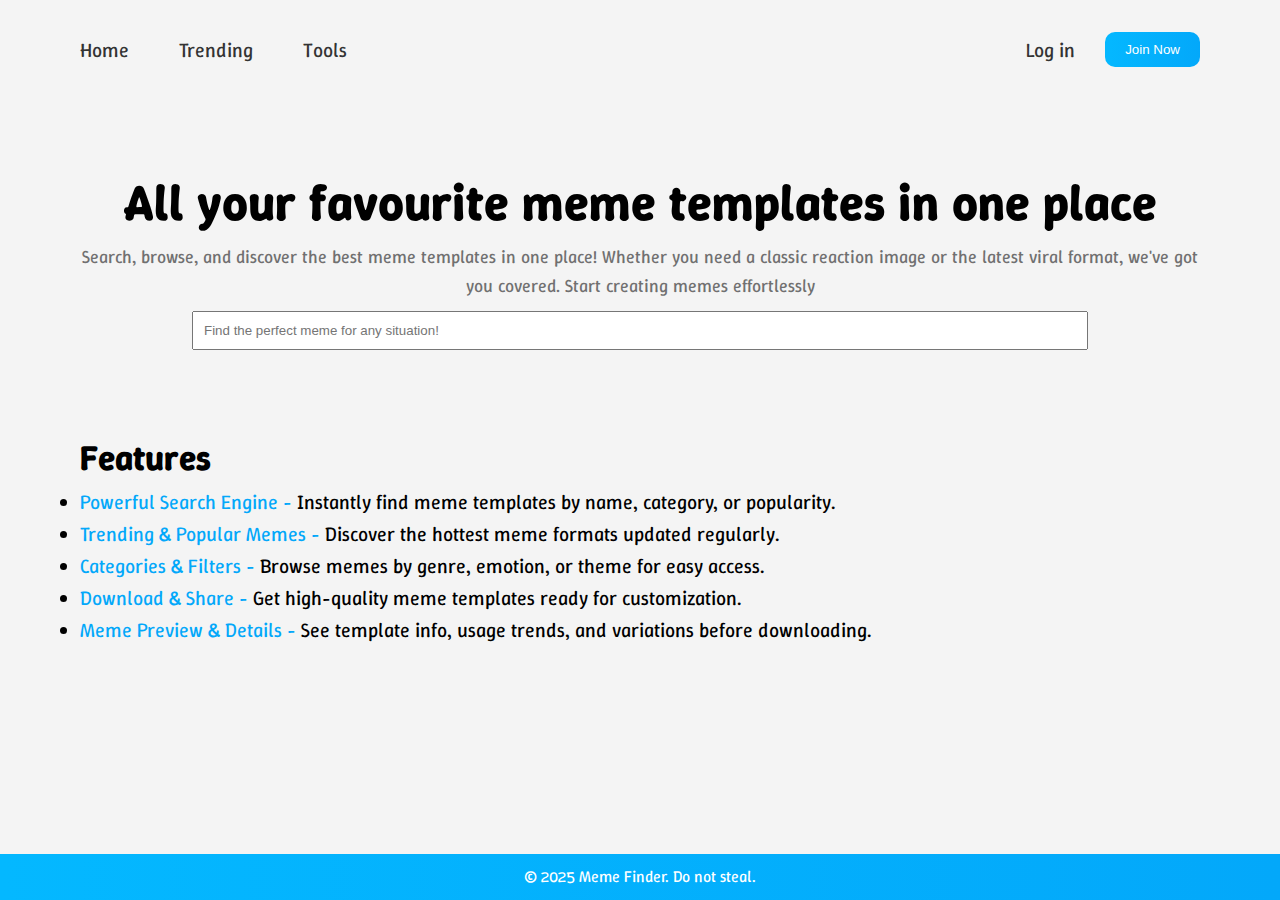
<file: task-1/index.html>
<!DOCTYPE html>
<html lang="en">
<head>
    <meta charset="UTF-8">
    <meta name="viewport" content="width=device-width, initial-scale=1.0">
    <title>Meme Finder Webpage</title>
    <link rel="stylesheet" href="styles.css">
    <link rel="preconnect" href="https://fonts.googleapis.com">
    <link rel="preconnect" href="https://fonts.gstatic.com" crossorigin>
    <link href="https://fonts.googleapis.com/css2?family=Winky+Sans:ital,wght@0,300..900;1,300..900&display=swap" rel="stylesheet">
</head>
<body>
    <header>
        <nav>
            <div class="nav-left">
                <a href="#">Home</a>
                <a href="#">Trending</a>
                <a href="#">Tools</a>
            </div>

            <div class="nav-right">
                <a href="#">Log in</a>
                <button class="primary-btn">Join Now</button>
            </div>
        </nav>
    </header>
    <main class="main-contents">
        <div class="hero-section">
            <h1 class="tagline">All your favourite meme templates in one place</h1>
            <p class="tagline-description">Search, browse, and discover the best meme templates in one place! Whether you need a classic reaction image or the latest viral format, we've got you covered. Start creating memes effortlessly</p>
            <input type="text" placeholder="Find the perfect meme for any situation!" class="search-bar">
        </div>
        <div class="features-section">
            <h2 class="features-heading">Features</h2>
            <ul class="features-list">
                <li><span class="feature-title">Powerful Search Engine -</span> Instantly find meme templates by name, category, or popularity.</li>
                <li><span class="feature-title">Trending & Popular Memes -</span> Discover the hottest meme formats updated regularly.</li>
                <li><span class="feature-title">Categories & Filters -</span> Browse memes by genre, emotion, or theme for easy access.</li>
                <li><span class="feature-title">Download & Share -</span> Get high-quality meme templates ready for customization.</li>
                <li><span class="feature-title">Meme Preview & Details -</span> See template info, usage trends, and variations before downloading.</li>
            </ul>
        </div>
    </main>
    <footer>
        <p>&copy; 2025 Meme Finder. Do not steal.</p>
    </footer>
</body>
</html>
</file>
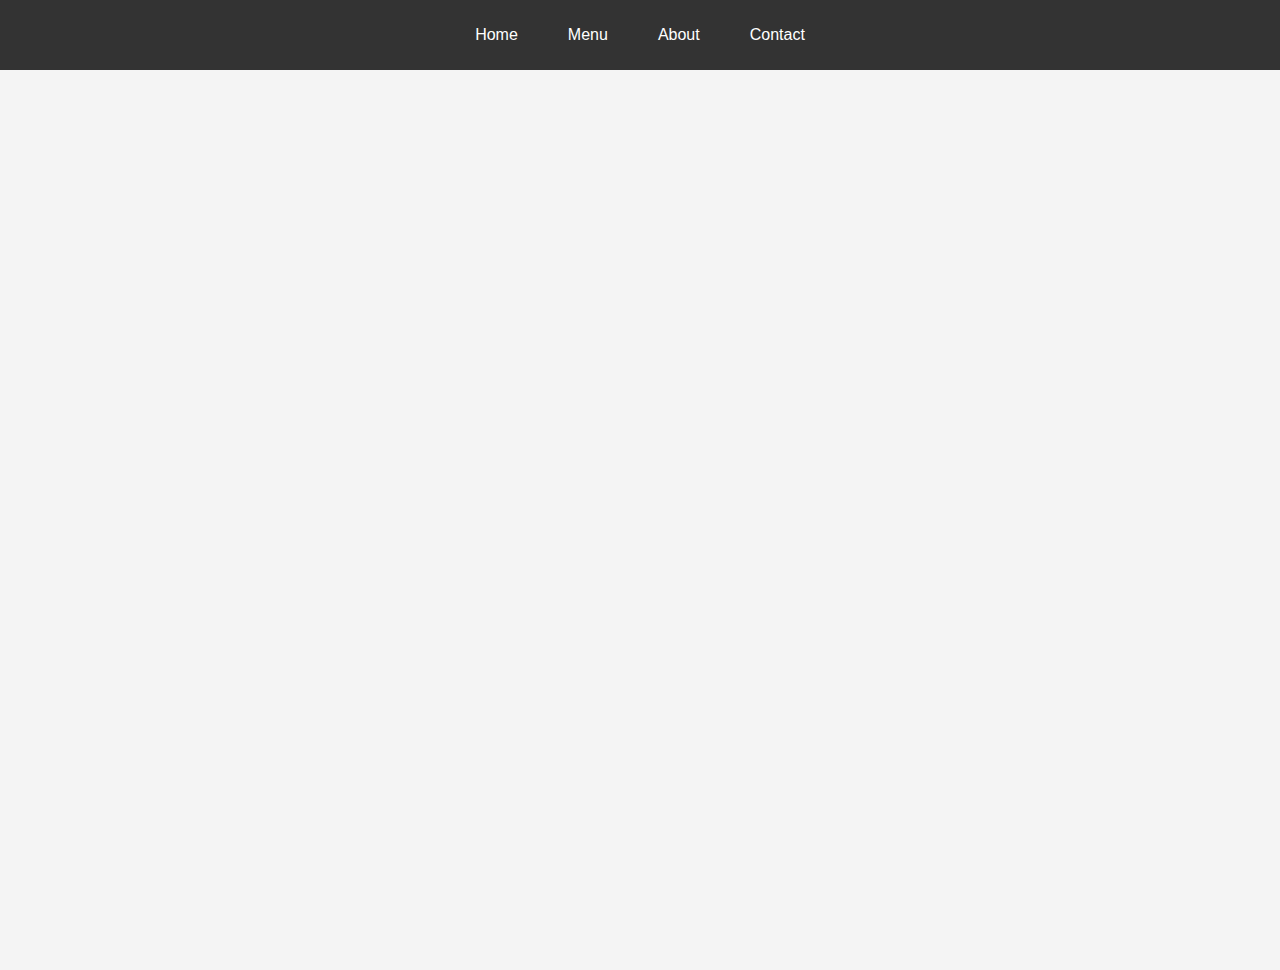
<file: task-10/index.html>
<!DOCTYPE html>
<html lang="en">
<head>
    <meta charset="UTF-8">
    <meta name="viewport" content="width=device-width, initial-scale=1.0">
    <title>Restaurant Website</title>
    <link rel="stylesheet" href="styles.css">
</head>
<body>
    <header>
        <nav>
            <a href="#home-content">Home</a>
            <a href="#menu-content">Menu</a>
            <a href="#about-content">About</a>
            <a href="#contact-content">Contact</a>
        </nav>
    </header>
    
    <main>
        <section class="page" id="home-content">
            <img src="images/restaurant-bg.webp" alt="">
            <div class="text-content">
            <h1>Welcome to Freddy Fazbear's Pizzeria</h1>
            <p>Where Fantasy and Fun Never Rest</p>
            <button class="cta-button">Reserve a Table</button>
            </div>
        </section>
        
        <section class="page" id="menu-content">
            <h1>Our Menu</h1>
            <p>Explore our delicious offerings from appetizers to desserts.</p>
            <div class="menu-grid">
                <div class="menu-item">
                    <img src="images/grilled-chicken.jpg" alt="Grilled Chicken">
                    <div class="menu-overlay">
                        <h3>Grilled Chicken</h3>
                        <p>$15.99</p>
                    </div>
                </div>
                <div class="menu-item">
                    <img src="images/mac-and-cheese.jpg" alt="Mac & Cheese">
                    <div class="menu-overlay">
                        <h3>Mac & Cheese</h3>
                        <p>$12.99</p>
                    </div>
                </div>
                <div class="menu-item">
                    <img src="images/margherita-pizza.jpeg" alt="Margherita Pizza">
                    <div class="menu-overlay">
                        <h3>Margherita Pizza</h3>
                        <p>$10.99</p>
                    </div>
                </div>
                <div class="menu-item">
                    <img src="images/prawn-fried-rice.jpg" alt="Prawn Fried Rice">
                    <div class="menu-overlay">
                        <h3>Prawn Fried Rice</h3>
                        <p>$10.99</p>
                    </div>
                </div>
                <div class="menu-item">
                    <img src="images/chappati.jpg" alt="Chappati">
                    <div class="menu-overlay">
                        <h3>Chappati</h3>
                        <p>$10.99</p>
                    </div>
                </div>
                <div class="menu-item">
                    <img src="images/fish-and-chips.jpg" alt="Fish & Chips">
                    <div class="menu-overlay">
                        <h3>Fish & Chips</h3>
                        <p>$10.99</p>
                    </div>
                </div>
            </div>
        </section>
        
        <section class="page" id="about-content">
            <h1>About Us</h1>
            <img src="images/restaurant-image.jpg" alt="Our Restaurant" class="about-image">
            <p>For decades, Freddy Fazbear's Pizzeria has been a place of joy, laughter, and unforgettable memories. Originally founded as Fredbear's Family Diner, our establishment has grown into a beloved entertainment franchise, bringing families together with delicious pizza, thrilling arcade games, and, of course, our iconic animatronic performers.
            </p>
            <p>
            At Freddy Fazbear's, we take pride in our long-standing tradition of cutting-edge robotics and immersive entertainment. Our state-of-the-art animatronics are designed to interact with guests in ways never before seen—offering hugs, high-fives, and even recognizing returning visitors. Every detail is crafted with care to ensure an experience that feels real.
            </p>
            <p>
            We understand that rumors and stories sometimes circulate about our history—old locations, forgotten characters, and events that have long since been resolved. Rest assured, Freddy Fazbear's Entertainment is fully committed to guest safety, with round-the-clock security measures, routine maintenance checks, and strict after-hours protocols to keep everything running smoothly.
            </p>
            <p>
            So, come in, grab a slice of our world-famous pizza, and enjoy the show! Because here at Freddy Fazbear's Pizzeria…
            </p>
            <p>
            The fun never stops.
            </p>
            <p>
            (Freddy Fazbear's Entertainment is not responsible for missing persons, equipment malfunctions, or lingering shadows.)
            </p>
        </section>
        
        <section class="page" id="contact-content">
            <h1>Contact Us</h1>
            <p><strong>Address:</strong> 14 Purple Street, Hurricane, Utah</p>
            <p><strong>Phone:</strong> +1 (555) 123-4567</p>
            <p><strong>Email:</strong> support@fazbearentertainment.com</p>
        </section>
    </main>
</body>
</html>
</file>
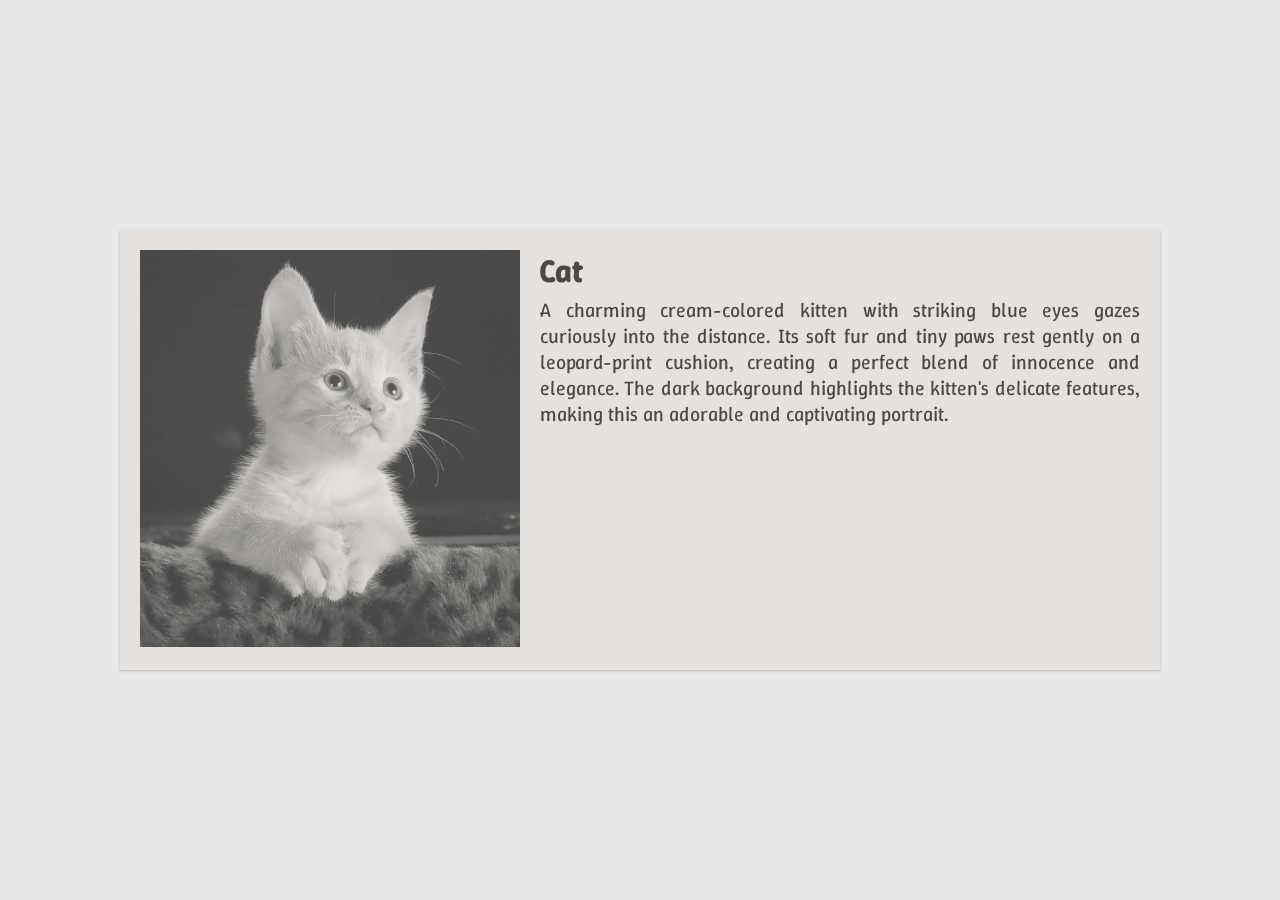
<file: task-2/index.html>
<!DOCTYPE html>
<html lang="en">
<head>
    <meta charset="UTF-8">
    <meta name="viewport" content="width=device-width, initial-scale=1.0">
    <link rel="stylesheet" href="styles.css">
    <link href="https://fonts.googleapis.com/css2?family=Winky+Sans:ital,wght@0,300..900;1,300..900&display=swap" rel="stylesheet">
    <title>Cat Card</title>
</head>
<body>
    <div class="card">
        <div class="card-left">
            <img src="cat.jpeg" class="card-image"/>
        </div>
        <div class="card-right">
            <h1 class="card-title">Cat</h1>
            <p class="card-description">A charming cream-colored kitten with striking blue eyes gazes curiously into the distance. Its soft fur and tiny paws rest gently on a leopard-print cushion, creating a perfect blend of innocence and elegance. The dark background highlights the kitten's delicate features, making this an adorable and captivating portrait.</p>
        </div>
    </div>
</body>
</html>
</file>
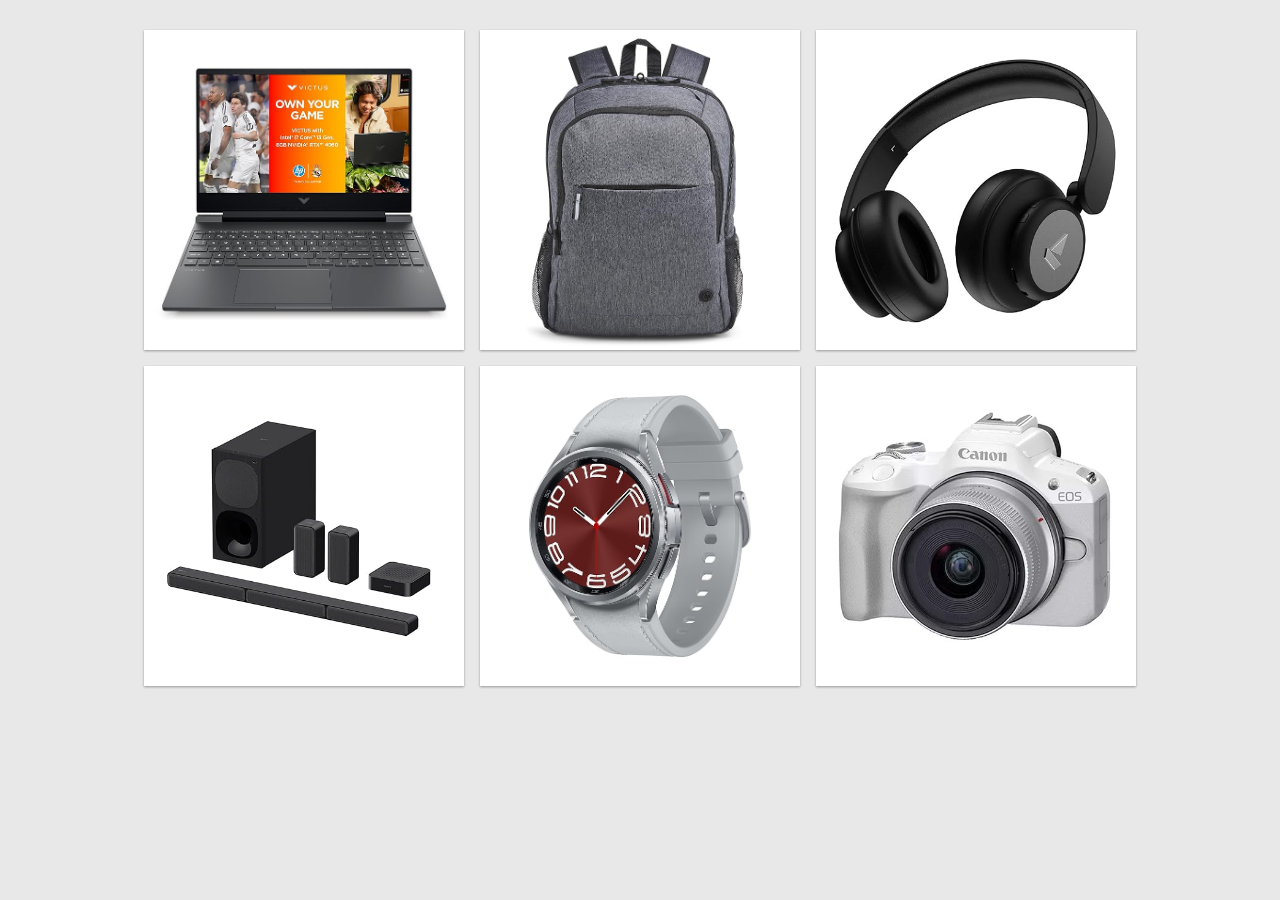
<file: task-3/index.html>
<!DOCTYPE html>
<html lang="en">
<head>
    <meta charset="UTF-8">
    <meta name="viewport" content="width=device-width, initial-scale=1.0">
    <title>Product Library</title>
    <link rel="stylesheet" href="styles.css">
</head>
<body>
    <main class="product-grid">
        <article class="product-item">
            <img class="product-image" src="images/laptop.jpg"/>
        </article>
        <article class="product-item">
            <img class="product-image" src="images/bag.jpg"/>
        </article>
        <article class="product-item">
            <img class="product-image" src="images/headphone.jpg"/>
        </article>
        <article class="product-item">
            <img class="product-image" src="images/speaker.jpg"/>
        </article>
        <article class="product-item">
            <img class="product-image" src="images/watch.jpg"/>
        </article>
        <article class="product-item">
            <img class="product-image" src="images/camera.jpg"/>
        </article>
    </main>
</body>
</html>
</file>
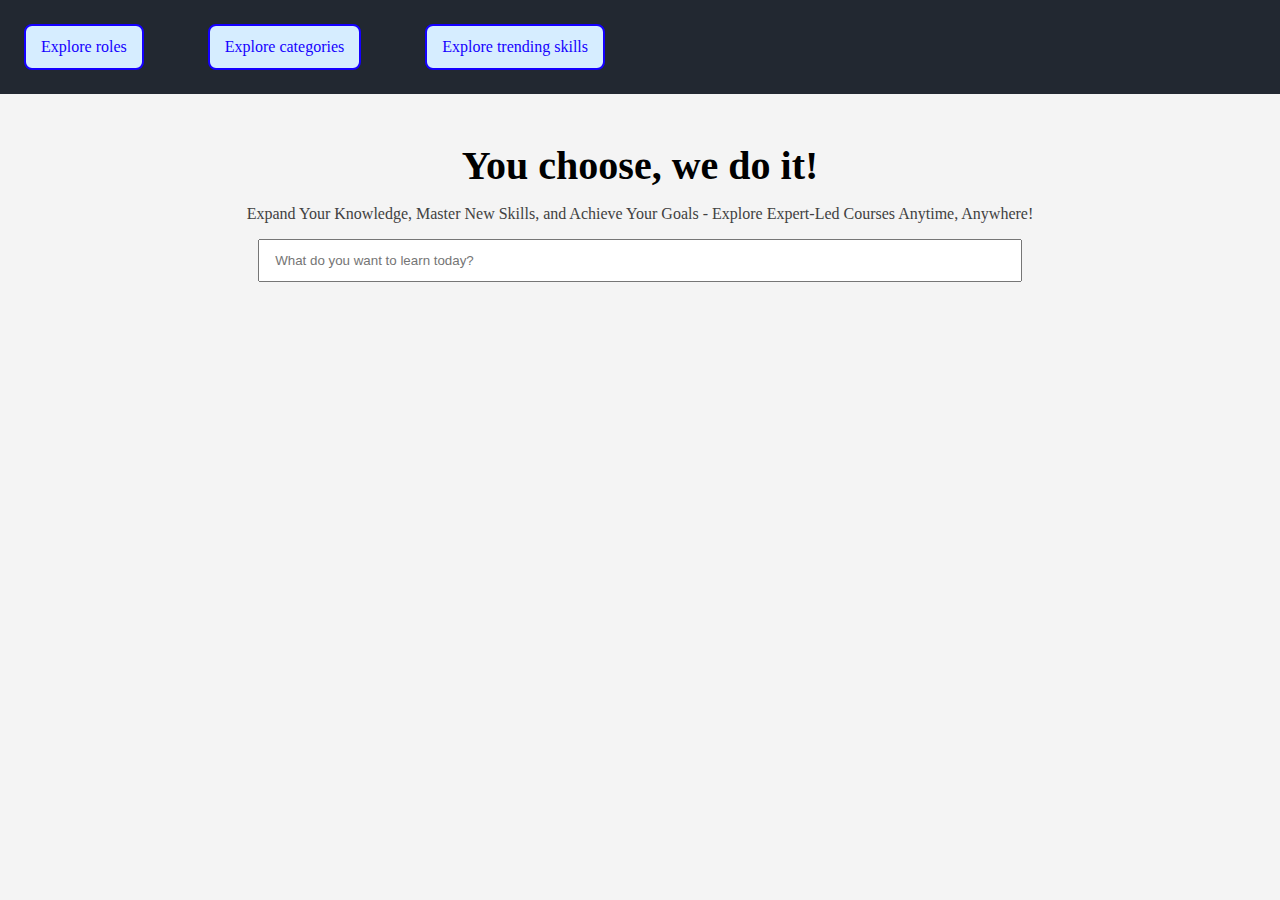
<file: task-4/index.html>
<!DOCTYPE html>
<html lang="en">
<head>
    <meta charset="UTF-8">
    <meta name="viewport" content="width=device-width, initial-scale=1.0">
    <title>Dropdown Menu</title>
    <link rel="stylesheet" href="styles.css">
    <link rel="stylesheet" href="https://cdnjs.cloudflare.com/ajax/libs/font-awesome/4.7.0/css/font-awesome.min.css">
</head>
<body>
    <header>
        <nav>
            <ul class="nav-bar">
                <li class="nav-element">
                    <span class="nav-button">Explore roles</span>
                    <ul class="nav-dropdown">
                        <li class="nav-dropdown-link">
                            Data Analyst
                        </li>
                        <li class="nav-dropdown-link">
                            Project Manager
                        </li>
                        <li class="nav-dropdown-link">
                            Cyber Security Analyst
                        </li>
                        <li class="nav-dropdown-link">
                            Data Scientist
                        </li>
                    </ul>
                </li>
                <li class="nav-element">
                    <span class="nav-button">Explore categories</span>
                    <ul class="nav-dropdown">
                        <li class="nav-dropdown-link">
                            Business
                        </li>
                        <li class="nav-dropdown-link">
                            Data Science
                        </li>
                        <li class="nav-dropdown-link">
                            Information Technology
                        </li>
                        <li class="nav-dropdown-link">
                            Computer Science
                        </li>
                        <li class="nav-dropdown-link">
                            Life Sciences
                        </li>
                    </ul>
                </li>
                <li class="nav-element">
                    <span class="nav-button">Explore trending skills</span>
                    <ul class="nav-dropdown">
                        <li class="nav-dropdown-link">
                            Python
                        </li>
                        <li class="nav-dropdown-link">
                            Artificial Intelligence
                        </li>
                        <li class="nav-dropdown-link">
                            Excel
                        </li>
                        <li class="nav-dropdown-link">
                            Machine Learning
                        </li>
                        <li class="nav-dropdown-link">
                            SQL
                        </li>
                    </ul>
                </li>
            </ul>
        </nav>
    </header>

    <main class="main-section">
        <h1>You choose, we do it!</h1>
        <p>Expand Your Knowledge, Master New Skills, and Achieve Your Goals - Explore Expert-Led Courses Anytime, Anywhere!</p>
        <input type="text" class="search-bar" placeholder="What do you want to learn today?">
    </main>
</body>
</html>
</file>
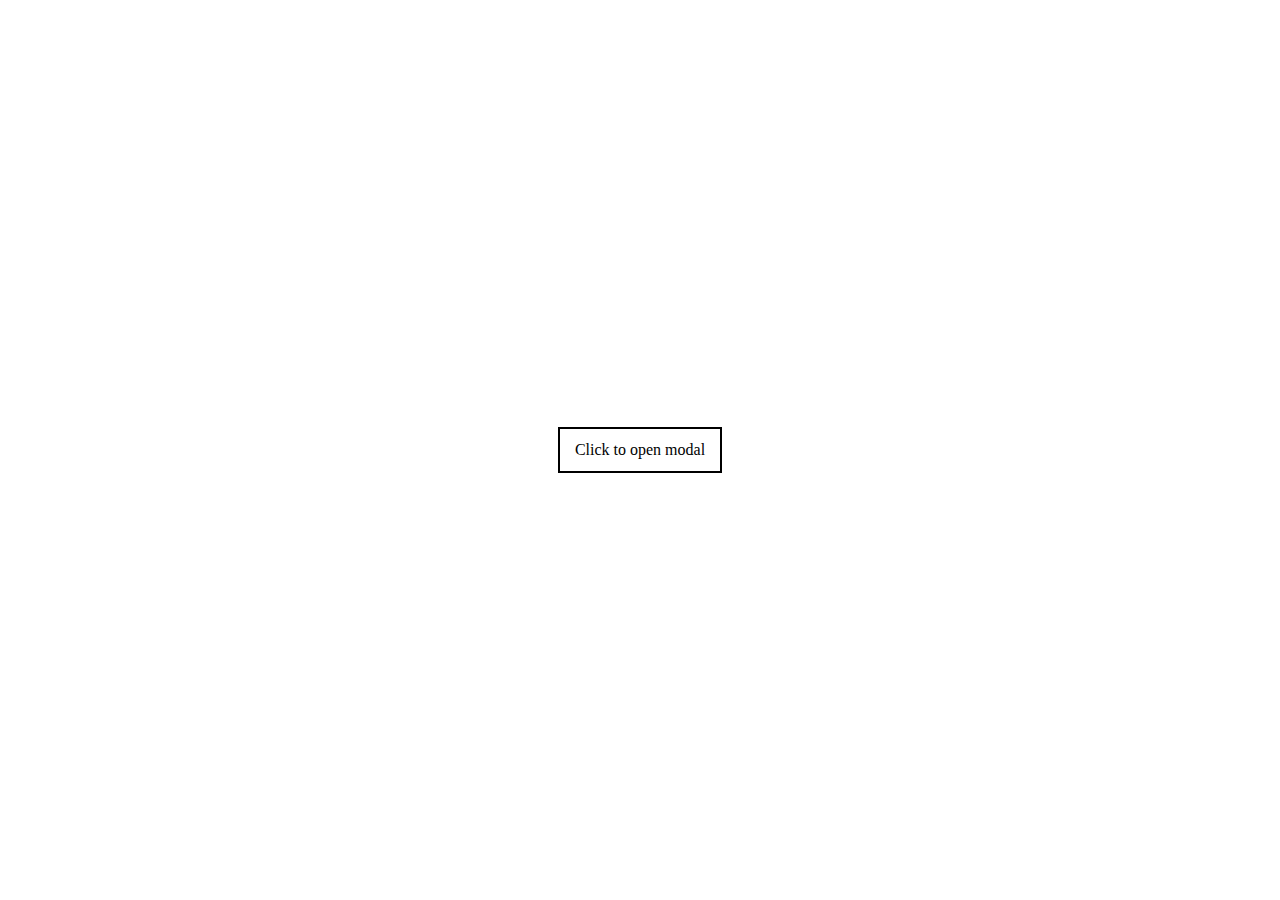
<file: task-5/index.html>
<!DOCTYPE html>
<html lang="en">
<head>
    <meta charset="UTF-8">
    <meta name="viewport" content="width=device-width, initial-scale=1.0">
    <title>Modal popup using CSS</title>
    <link rel="stylesheet" href="styles.css">
</head>
<body>
    <main>
        <input type="checkbox" id="click" />
        <label class="dialog-btn" for="click">
            <p>Click to open modal</p>
        </label>

        <div class="dialog-modal">
            <div class="dialog-content">
                <h3 class="dialog-heading">This is a modal popup made only using CSS</h3>
                <p class="dialog-description">This modal popup is created using the CSS checkbox hack, which uses an hidden checkbox input. When the checkbox is checked through an associated label, adjacent sibling selectors (~) apply styles to display the modal. The modal can be closed by unchecking the checkbox using another label inside the modal.
                </p>
                <label class="dialog-btn" for="click">
                    <p>Click to close modal</p>
                </label>
            </div>
        </div>
        <div class="overlay"></div>
        
    </main>
</body>
</html>
</file>
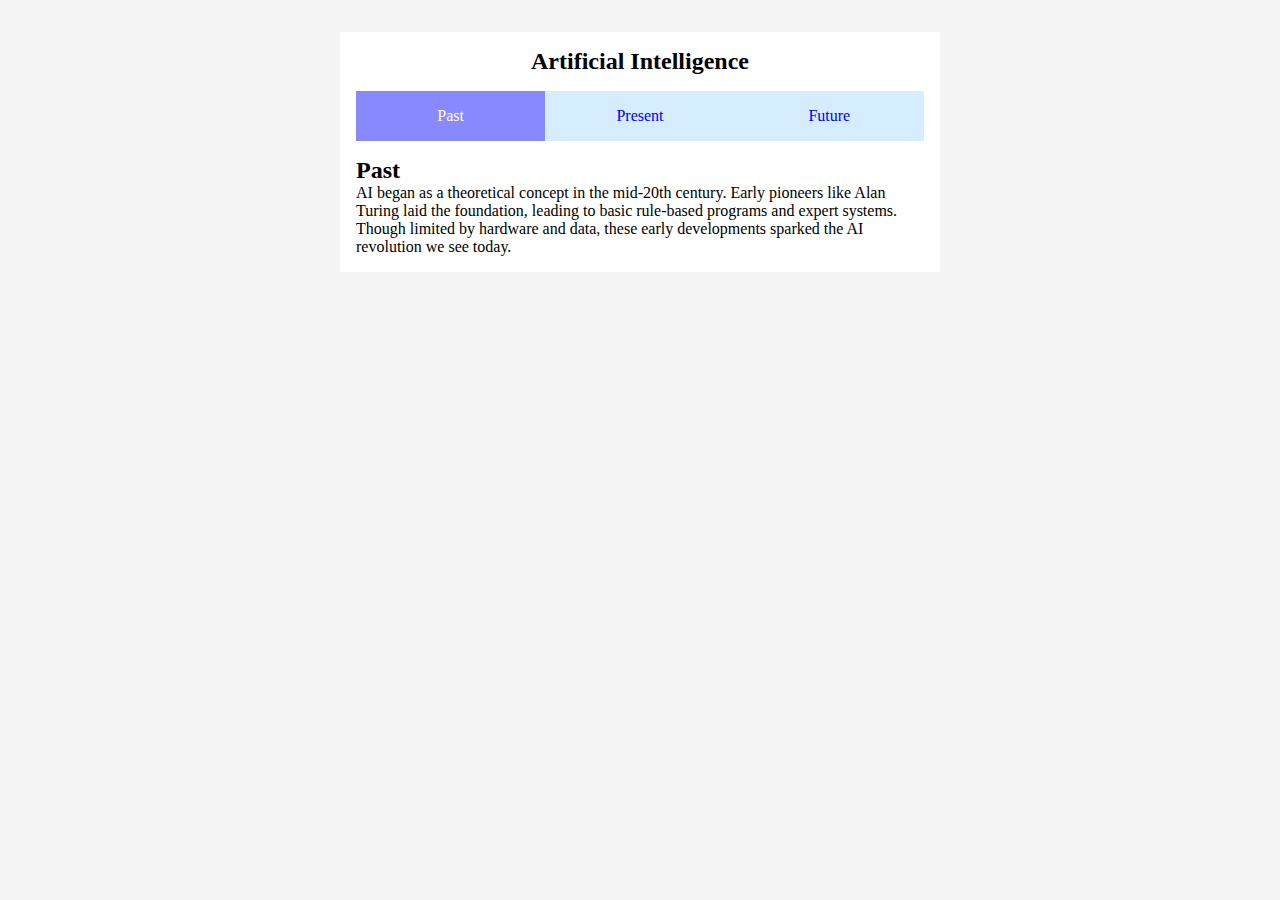
<file: task-6/index.html>
<!DOCTYPE html>
<html lang="en">
<head>
    <meta charset="UTF-8">
    <meta name="viewport" content="width=device-width, initial-scale=1.0">
    <title>Tabbed Interface</title>
    <link rel="stylesheet" href="styles.css">
</head>
<body>
    <main>
        <h2 class="title">Artificial Intelligence</h2>
        <div class="nav-bar">
            <input type="radio" name="nav-bar" id="past" checked/>
            <label id="past" for="past">Past</label>

            <input type="radio" name="nav-bar" id="present"/>
            <label id="present" for="present">Present</label>

            <input type="radio" name="nav-bar" id="future"/>
            <label id="future" for="future">Future</label>
        </div>

        <div class="tabbed-content">
            <div class="tabbed-content-1">
                <div class="content-text">
                    <h2>Past</h2>
                    <p>
                        AI began as a theoretical concept in the mid-20th century. Early pioneers like Alan Turing laid the foundation, leading to basic rule-based programs and expert systems. Though limited by hardware and data, these early developments sparked the AI revolution we see today.
                    </p>
                </div>
            </div>

            <div class="tabbed-content-2">
                <div class="content-text">
                    <h2>Present</h2>
                    <p>
                        AI is now an essential part of our daily lives. From voice assistants and recommendation systems to self-driving cars and advanced robotics, AI enhances productivity and efficiency. Businesses, healthcare, and entertainment industries rely on AI for automation and data-driven decision-making.
                    </p>
                </div>
            </div>

            <div class="tabbed-content-3">
                <div class="content-text">
                <h2>Future</h2>
                <p>
                    AI is moving towards even greater autonomy, creativity, and intelligence. With advancements in deep learning, quantum computing, and ethical AI discussions, the future holds possibilities of AI-human collaboration, superintelligent systems, and potential challenges in control and governance.
                </p>
                </div>
            </div>
        </div>
    </main>
</body>
</html>
</file>
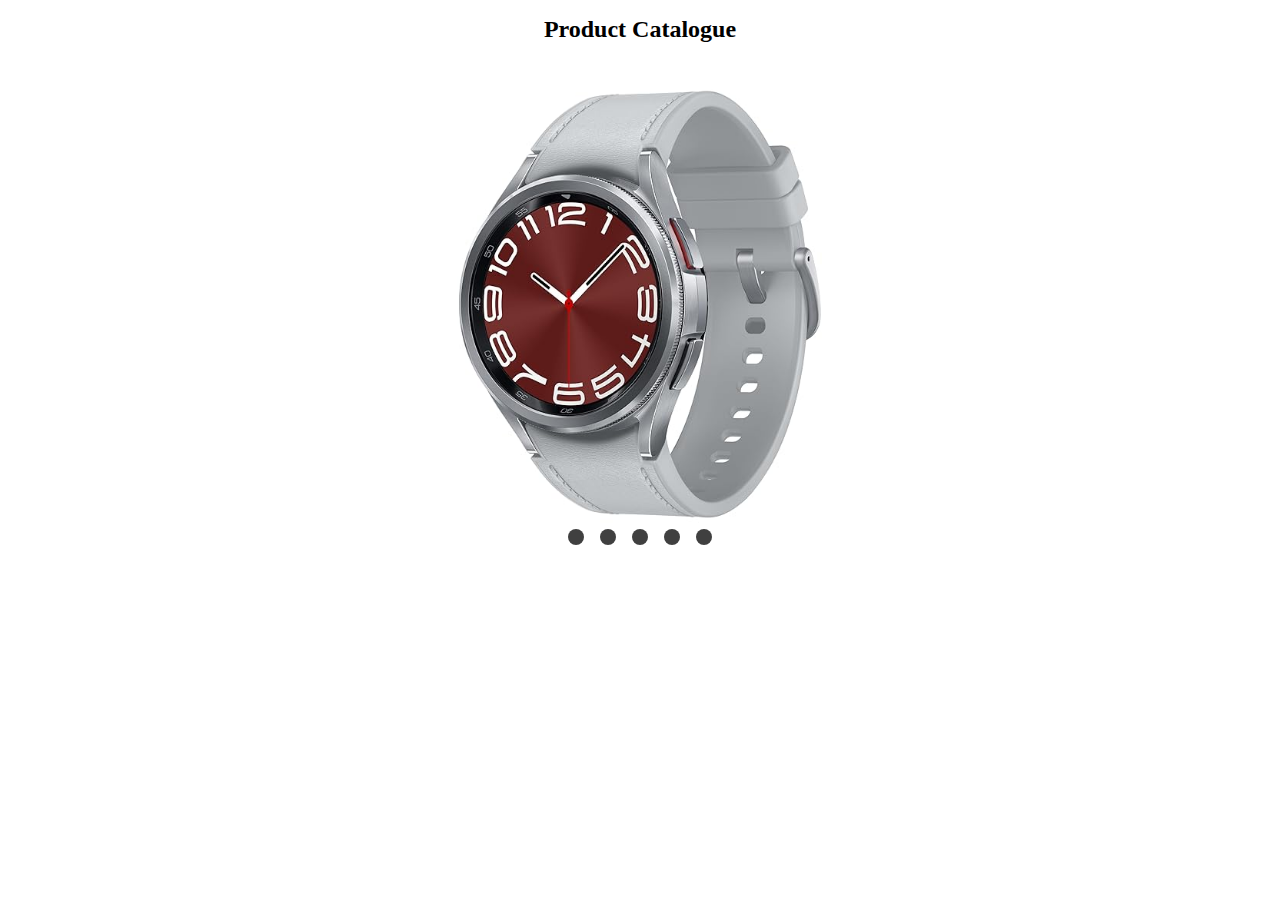
<file: task-7/index.html>
<!DOCTYPE html>
<html lang="en">
<head>
    <meta charset="UTF-8">
    <meta name="viewport" content="width=device-width, initial-scale=1.0">
    <title>CSS Carousel</title>
    <link rel="stylesheet" href="styles.css">
</head>
<body>
    <main>
        <h2>Product Catalogue</h2>
        <div class="carousel-container">
            <div class="carousel-images">
                <img src="images/watch.jpg" alt="bag" id="carousel-image-1">
                <img src="images/camera.jpg" alt="camera" id="carousel-image-2">
                <img src="images/headphone.jpg" alt="headphone" id="carousel-image-3">
                <img src="images/laptop.jpg" alt="laptop" id="carousel-image-4">
                <img src="images/speaker.jpg" alt="speaker" id="carousel-image-5">
            </div>

            <div class="carousel-slider">
                <a href="#carousel-image-1"></a>
                <a href="#carousel-image-2"></a>
                <a href="#carousel-image-3"></a>
                <a href="#carousel-image-4"></a>
                <a href="#carousel-image-5"></a>
            </div>
        </div>
    </main>
</body>
</html>
</file>
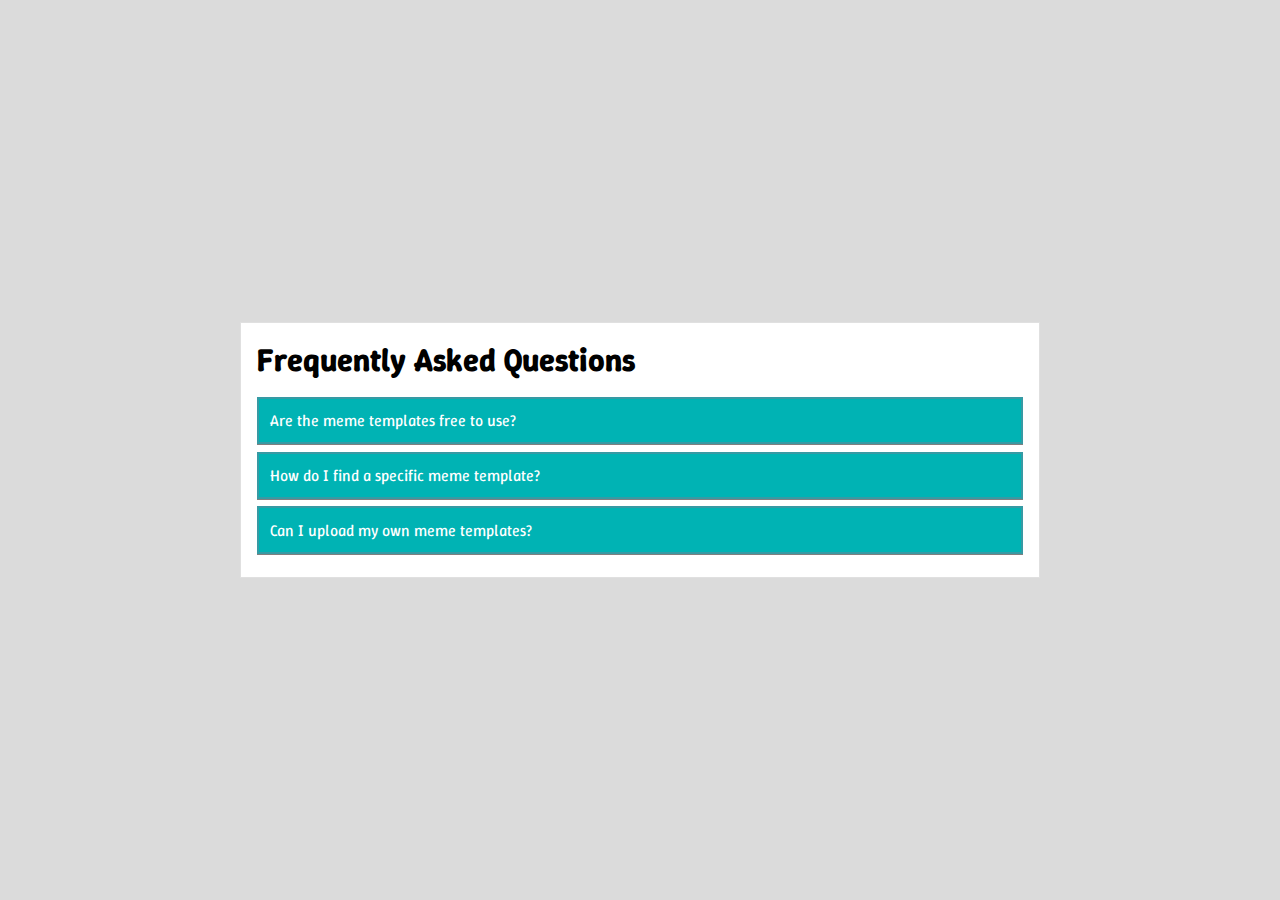
<file: task-8/index.html>
<!DOCTYPE html>
<html lang="en">
<head>
    <meta charset="UTF-8">
    <meta name="viewport" content="width=device-width, initial-scale=1.0">
    <title>CSS Accordion</title>
    <link rel="stylesheet" href="styles.css">
    <link href="https://fonts.googleapis.com/css2?family=Winky+Sans:ital,wght@0,300..900;1,300..900&display=swap" rel="stylesheet">
</head>
<body>
    <main>
        
        <div class="accordion">
            <h1>Frequently Asked Questions</h1>
            <div class="accordion-item">
                <input type="checkbox" name="accordion-trigger-1" id="accordion-trigger-1">
                <label for="accordion-trigger-1">Are the meme templates free to use?</label>
                <p id="accordion-content-1">
                    Yes! All the meme templates available here are free to browse and download. However, make sure to check specific usage rights if you're planning to use them for commercial purposes.
                </p>
            </div>

            <div class="accordion-item">
                <input type="checkbox" name="accordion-trigger-2" id="accordion-trigger-2">
                <label for="accordion-trigger-2">How do I find a specific meme template?</label>
                <p id="accordion-content-2">
                    You can search by meme name, keyword, or category using our powerful search bar. You can also browse trending memes or filter templates based on themes like reaction memes, viral formats, and classic internet jokes.
                </p>
            </div>

            <div class="accordion-item">
                <input type="checkbox" name="accordion-trigger-3" id="accordion-trigger-3">
                <label for="accordion-trigger-3">Can I upload my own meme templates?</label>
                <p id="accordion-content-3">
                    Currently, we don’t support direct uploads, but we're working on adding this feature! Stay tuned for updates. Meanwhile, you can suggest a new template through our contact page.
                </p>
            </div>
        </div>
    </main>
</body>
</html>
</file>
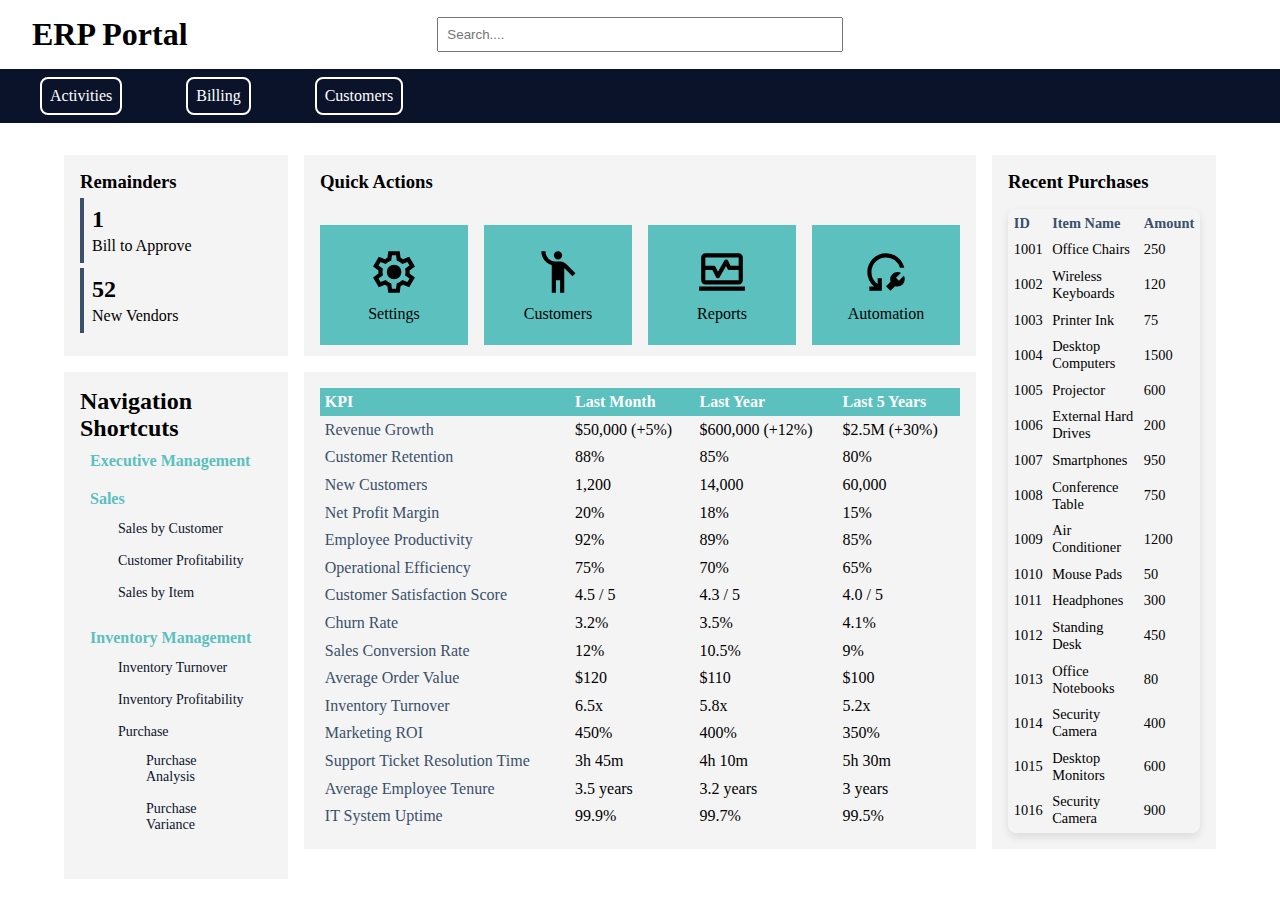
<file: task-9/index.html>
<!DOCTYPE html>
<html lang="en">
<head>
    <meta charset="UTF-8">
    <meta name="viewport" content="width=device-width, initial-scale=1.0">
    <title>ERP portal</title>
    <link rel="stylesheet" href="styles.css">
</head>
<body>
    <div class="sticky-header">
    <header>
        <h1 class="logo">
            ERP Portal
        </h1>
        <input type="text" class="search-bar" placeholder="Search....">
    </header>

    <nav>
        <ul class="nav-bar">
            <li class="nav-element">
                <span class="nav-button">Activities</span>
                <ul class="nav-dropdown">
                    <li class="nav-dropdown-link">
                        Task Management
                    </li>
                    <li class="nav-dropdown-link">
                        Workflow Automation
                    </li>
                    <li class="nav-dropdown-link">
                        Project Tracking
                    </li>
                    <li class="nav-dropdown-link">
                        Inventory & Procurement
                    </li>
                </ul>
            </li>
            <li class="nav-element">
                <span class="nav-button">Billing</span>
                <ul class="nav-dropdown">
                    <li class="nav-dropdown-link">
                        Invoices
                    </li>
                    <li class="nav-dropdown-link">
                        Payments
                    </li>
                    <li class="nav-dropdown-link">
                        Subscriptions
                    </li>
                    <li class="nav-dropdown-link">
                        Tax & Compliance
                    </li>
                    <li class="nav-dropdown-link">
                        Billing Reports
                    </li>
                </ul>
            </li>
            <li class="nav-element">
                <span class="nav-button">Customers</span>
                <ul class="nav-dropdown">
                    <li class="nav-dropdown-link">
                        Customer Database
                    </li>
                    <li class="nav-dropdown-link">
                        Leads
                    </li>
                    <li class="nav-dropdown-link">
                        Customer Tickets
                    </li>
                    <li class="nav-dropdown-link">
                        Feedback
                    </li>
                </ul>
            </li>
        </ul>
    </nav>
    </div>

    <main>
        <section class="remainder-section">
            <h3>
                Remainders
            </h3>
            <div class="remainder-subsection">
                <span class="remainder-count">1</span>
                <span class="remainder-text">Bill to Approve</span>
            </div>
            <div class="remainder-subsection">
                <span class="remainder-count">52</span>
                <span class="remainder-text">New Vendors</span>
            </div>
        </section> 
        <section class="quick-action-section">
            <h3>
                Quick Actions
            </h3>
            <div class="quickaction-subsection">
                <div class="action-block">
                    <svg xmlns="http://www.w3.org/2000/svg" width="100%" height="100%" viewBox="0 -960 960 960"><path d="m370-80-16-128q-13-5-24.5-12T307-235l-119 50L78-375l103-78q-1-7-1-13.5v-27q0-6.5 1-13.5L78-585l110-190 119 50q11-8 23-15t24-12l16-128h220l16 128q13 5 24.5 12t22.5 15l119-50 110 190-103 78q1 7 1 13.5v27q0 6.5-2 13.5l103 78-110 190-118-50q-11 8-23 15t-24 12L590-80zm70-80h79l14-106q31-8 57.5-23.5T639-327l99 41 39-68-86-65q5-14 7-29.5t2-31.5-2-31.5-7-29.5l86-65-39-68-99 42q-22-23-48.5-38.5T533-694l-13-106h-79l-14 106q-31 8-57.5 23.5T321-633l-99-41-39 68 86 64q-5 15-7 30t-2 32q0 16 2 31t7 30l-86 65 39 68 99-42q22 23 48.5 38.5T427-266zm42-180q58 0 99-41t41-99-41-99-99-41q-59 0-99.5 41T342-480t40.5 99 99.5 41m-2-140"/></svg>
                    <span>Settings</span>
                </div>
                <div class="action-block">
                    <svg xmlns="http://www.w3.org/2000/svg" width="100%" height="100%" viewBox="0 -960 960 960"><path d="M360-80v-529q-91-24-145.5-100.5T160-880h80q0 83 53.5 141.5T430-680h100q30 0 56 11t47 32l181 181-56 56-158-158v478h-80v-240h-80v240zm120-640q-33 0-56.5-23.5T400-800t23.5-56.5T480-880t56.5 23.5T560-800t-23.5 56.5T480-720"/></svg>
                    <span>Customers</span>
                </div>
                <div class="action-block">
                    <svg xmlns="http://www.w3.org/2000/svg" width="100%" height="100%" viewBox="0 -960 960 960"><path d="M80-600v-160q0-33 23.5-56.5T160-840h640q33 0 56.5 23.5T880-760v160h-80v-160H160v160zm80 360q-33 0-56.5-23.5T80-320v-200h80v200h640v-200h80v200q0 33-23.5 56.5T800-240zM40-120v-80h880v80zm40-400v-80h240q11 0 21 6t15 16l47 93 123-215q5-9 14-14.5t20-5.5 21 5.5 15 16.5l49 98h235v80H620q-11 0-21-5.5T584-542l-26-53-123 215q-5 10-15 15t-21 5-20.5-6-14.5-16l-69-138z"/></svg>
                    <span>Reports</span>
                </div>
                <div class="action-block">
                    <svg xmlns="http://www.w3.org/2000/svg" width="100%" height="100%" viewBox="0 -960 960 960"><path d="m653-208-88 88-85-85 88-88q-4-11-6-23t-2-24q0-58 41-99t99-41q18 0 35 4.5t32 12.5l-95 95 56 56 95-94q8 15 12.5 31.5T840-340q0 58-41 99t-99 41q-13 0-24.5-2t-22.5-6m178-352h-83q-26-88-99-144t-169-56q-117 0-198.5 81.5T200-480q0 72 32.5 132t87.5 98v-110h80v240H160v-80h94q-62-50-98-122.5T120-480q0-75 28.5-140.5t77-114 114-77T480-840q129 0 226.5 79.5T831-560"/></svg>
                    <span>Automation</span>
                </div>
            </div>
        </section>

        <section class="recent-purchases-section">
            <h3>Recent Purchases</h3>
            <table border="1">
                <thead>
                    <tr>
                        <th>ID</th>
                        <th>Item Name</th>
                        <th>Amount</th>
                    </tr>
                </thead>
                <tbody>
                    <tr>
                        <td>1001</td>
                        <td>Office Chairs</td>
                        <td>250</td>
                    </tr>
                    <tr>
                        <td>1002</td>
                        <td>Wireless Keyboards</td>
                        <td>120</td>
                    </tr>
                    <tr>
                        <td>1003</td>
                        <td>Printer Ink</td>
                        <td>75</td>
                    </tr>
                    <tr>
                        <td>1004</td>
                        <td>Desktop Computers</td>
                        <td>1500</td>
                    </tr>
                    <tr>
                        <td>1005</td>
                        <td>Projector</td>
                        <td>600</td>
                    </tr>
                    <tr>
                        <td>1006</td>
                        <td>External Hard Drives</td>
                        <td>200</td>
                    </tr>
                    <tr>
                        <td>1007</td>
                        <td>Smartphones</td>
                        <td>950</td>
                    </tr>
                    <tr>
                        <td>1008</td>
                        <td>Conference Table</td>
                        <td>750</td>
                    </tr>
                    <tr>
                        <td>1009</td>
                        <td>Air Conditioner</td>
                        <td>1200</td>
                    </tr>
                    <tr>
                        <td>1010</td>
                        <td>Mouse Pads</td>
                        <td>50</td>
                    </tr>
                    <tr>
                        <td>1011</td>
                        <td>Headphones</td>
                        <td>300</td>
                    </tr>
                    <tr>
                        <td>1012</td>
                        <td>Standing Desk</td>
                        <td>450</td>
                    </tr>
                    <tr>
                        <td>1013</td>
                        <td>Office Notebooks</td>
                        <td>80</td>
                    </tr>
                    <tr>
                        <td>1014</td>
                        <td>Security Camera</td>
                        <td>400</td>
                    </tr>
                    <tr>
                        <td>1015</td>
                        <td>Desktop Monitors</td>
                        <td>600</td>
                    </tr>
                    <tr>
                        <td>1016</td>
                        <td>Security Camera</td>
                        <td>900</td>
                    </tr>
                </tbody>
            </table>            
        </section>

        <section class="navigation-shortcut-section">
            <h2>Navigation Shortcuts</h2>
            <ul class="navigation-shortcut-list">
                <li>Executive Management</li>
                <li>
                    Sales
                    <ul class="navigation-shortcut-submenu">
                        <li>Sales by Customer</li>
                        <li>Customer Profitability</li>
                        <li>Sales by Item</li>
                    </ul>
                </li>
                <li>
                    Inventory Management
                    <ul class="navigation-shortcut-submenu">
                        <li>Inventory Turnover</li>
                        <li>Inventory Profitability</li>
                        <li>
                            Purchase
                            <ul class="navigation-shortcut-submenu">
                                <li>Purchase Analysis</li>
                                <li>Purchase Variance</li>
                            </ul>
                        </li>
                    </ul>
                </li>
            </ul>
        </section>

        <section class="kpi-section">
            <table class="kpi-table">
                <thead>
                    <tr>
                        <th>KPI</th>
                        <th>Last Month</th>
                        <th>Last Year</th>
                        <th>Last 5 Years</th>
                    </tr>
                </thead>
                <tbody>
                    <tr>
                        <td>Revenue Growth</td>
                        <td>$50,000 (+5%)</td>
                        <td>$600,000 (+12%)</td>
                        <td>$2.5M (+30%)</td>
                    </tr>
                    <tr>
                        <td>Customer Retention</td>
                        <td>88%</td>
                        <td>85%</td>
                        <td>80%</td>
                    </tr>
                    <tr>
                        <td>New Customers</td>
                        <td>1,200</td>
                        <td>14,000</td>
                        <td>60,000</td>
                    </tr>
                    <tr>
                        <td>Net Profit Margin</td>
                        <td>20%</td>
                        <td>18%</td>
                        <td>15%</td>
                    </tr>
                    <tr>
                        <td>Employee Productivity</td>
                        <td>92%</td>
                        <td>89%</td>
                        <td>85%</td>
                    </tr>
                    <tr>
                        <td>Operational Efficiency</td>
                        <td>75%</td>
                        <td>70%</td>
                        <td>65%</td>
                    </tr>
                    <tr>
                        <td>Customer Satisfaction Score</td>
                        <td>4.5 / 5</td>
                        <td>4.3 / 5</td>
                        <td>4.0 / 5</td>
                    </tr>
                    <tr>
                        <td>Churn Rate</td>
                        <td>3.2%</td>
                        <td>3.5%</td>
                        <td>4.1%</td>
                    </tr>
                    <tr>
                        <td>Sales Conversion Rate</td>
                        <td>12%</td>
                        <td>10.5%</td>
                        <td>9%</td>
                    </tr>
                    <tr>
                        <td>Average Order Value</td>
                        <td>$120</td>
                        <td>$110</td>
                        <td>$100</td>
                    </tr>
                    <tr>
                        <td>Inventory Turnover</td>
                        <td>6.5x</td>
                        <td>5.8x</td>
                        <td>5.2x</td>
                    </tr>
                    <tr>
                        <td>Marketing ROI</td>
                        <td>450%</td>
                        <td>400%</td>
                        <td>350%</td>
                    </tr>
                    <tr>
                        <td>Support Ticket Resolution Time</td>
                        <td>3h 45m</td>
                        <td>4h 10m</td>
                        <td>5h 30m</td>
                    </tr>
                    <tr>
                        <td>Average Employee Tenure</td>
                        <td>3.5 years</td>
                        <td>3.2 years</td>
                        <td>3 years</td>
                    </tr>
                    <tr>
                        <td>IT System Uptime</td>
                        <td>99.9%</td>
                        <td>99.7%</td>
                        <td>99.5%</td>
                    </tr>
                </tbody>
            </table>            
        </section>
    </main>
</body>
</html>
</file>
<file: task-1/styles.css>
* {
    margin: 0;
    padding: 0;
    box-sizing: border-box;
}

/* Body styling */
body {
    font-family: "Winky Sans", sans-serif;
    line-height: 1.6;
    background-color: #f4f4f4;
    height: 100vh;
    display: flex;
    flex-direction: column;
}

/* Navigation menu */
nav {
    display: flex;
    justify-content: space-between;
    align-items: center;
    background-color: #f4f4f4;
    text-align: center;
    padding: 2rem 5rem;
    font-size: 20px;
}

.nav-left, .nav-right {
    display: flex;
    align-items: center;
}

.nav-left {
    flex-grow: 1;
    gap: 50px;
}

.nav-right {
    gap: 30px;
}

nav a {
    text-decoration: none;
    color: #333;
}

.primary-btn {
    padding: 10px 20px;
    align-content: center;
    background: linear-gradient(90deg, #04b8ff, #03a8fa);
    color: white;
    border-radius: 10px;
    border: none;
    cursor: pointer;
}

.primary-btn:hover {
    background: linear-gradient(90deg, #04b8ffe8, #03a8fae1);
}

/* Main Content */
main {
    padding: 0 5rem;
    flex-grow: 1;
}

/* Hero section */
.hero-section {
    display: flex;
    justify-content: center;
    align-items: center;
    padding-top: 4rem;
    flex-direction: column;
    text-align: center;
}

.tagline {
    font-size: 50px;
}

.tagline-description {
    color: #707070;
    font-size: 18px;
    overflow: auto;
    
}

.search-bar {
    width: 80%;
    padding: 10px 10px;
    margin-top: 10px;
}

/* Features section */
.features-section {
    margin: 5rem 0;
}

.features-heading {
    font-size: 35px;
}

.features-list {
    font-size: 20px;
}

.feature-title {
    color: #03a8fa;
}

/* Footer section */
footer{
    align-items: center;
    justify-content: center;
    display: flex;
    padding: 10px 0;
    background: linear-gradient(90deg, #04b8ff, #03a8fa);
    color: white;
}

/* Responsive Handling */
@media (max-width: 690px) {
    nav {
        padding: 1rem 1rem;
        display: flex;
        flex-direction: row;
        font-size: 15px;
    }

    .nav-left{
        display: flex;
        flex-direction: row;
        gap: 15px;
    }

    .nav-right{
        display: flex;
        flex-direction: row;
        gap: 20px;
    }
    
    .main-contents {
        padding: 1rem 1rem;
    }

    .tagline { 
        font-size: 30px;
        line-height: 1;
        padding-bottom: 10px;
        text-align: center;
    }

    .tagline-description {
        font-size: 15px;
    }

    .search-bar {
        padding: 5px 5px;
    }

    .features-section{
        margin-top: 5rem;
    }

    .features-heading {
        font-size: 30px;
    }
    
    .features-list {
        text-align: left;
        font-size: 18px;
        padding-left: 1rem;
        
    }
}
</file>
<file: task-10/styles.css>
* {
    margin: 0;
    padding: 0;
    box-sizing: border-box;
    font-family: Arial, sans-serif;
}

html, main {
    height: 100%;
}

body {
    height: 100%;
    text-align: center;
    background-color: #f4f4f4;
}

/* Navigation Bar */
header {
    position: sticky;
    top: 0;
    z-index: 1000;
}

nav {
    background: #333;
    padding: 1rem;
    display: flex;
    justify-content: center;
    gap: 20px;
}

nav a {
    color: white;
    text-decoration: none;
    padding: 10px 15px;
    border-radius: 5px;
    transition: background 0.3s;
}

nav a:hover {
    background: #555;
}

/* Hide all pages */
.page {
    display: none;
}

/* Show only the page that matches the target id */
.page:target {
    display: block;
}

/* Home Page */
#home-content {
    height: 100%;
    color: white;
    overflow: hidden;
}

#home-content img {
    aspect-ratio: 16/9;
    position: absolute;
    width: 100%;
    left: 0;
    z-index: -1;
    filter: blur(5px);
}

.text-content {
    padding-top: 6rem;
    z-index: 1;
}

#home-content h1 {
    font-size: 3rem;
    margin-bottom: 10px;
    text-shadow: 2px 2px 5px rgba(0,0,0,0.3);
}

#home-content p {
    max-width: 900px;
    margin: 0 auto;
    padding: 20px 20px;
}

.cta-button {
    margin-top: 20px;
    padding: 12px 24px;
    font-size: 1.2rem;
    color: #fff;
    background: #d35400;
    border: none;
    border-radius: 5px;
    cursor: pointer;
    transition: background 0.3s;
}

.cta-button:hover {
    background: #e67e22;
}

/* Menu Page */
#menu-content {
    max-width: 900px;
    margin: 0 auto;
    padding: 50px 20px;
}

.menu-grid {
    display: grid;
    grid-template-columns: 1fr 1fr 1fr;
    gap: 20px;
    margin-top: 20px;
}

.menu-item {
    position: relative;
    overflow: hidden;
    border-radius: 10px;
}

.menu-item img {
    aspect-ratio: 1/1;
    width: 100%;
    display: block;
    border-radius: 10px;
    transition: transform 0.3s ease;
}

.menu-item:hover img {
    transform: scale(1.1);
}

.menu-overlay {
    position: absolute;
    top: 0;
    left: 0;
    width: 100%;
    height: 100%;
    background: rgba(0, 0, 0, 0.7);
    display: flex;
    flex-direction: column;
    justify-content: center;
    align-items: center;
    color: white;
    opacity: 0;
    transition: opacity 0.3s ease;
}

.menu-item:hover .menu-overlay {
    opacity: 1;
}

.menu-overlay h3 {
    font-size: 1.5rem;
    margin-bottom: 5px;
}

.menu-overlay p {
    font-size: 1.2rem;
}

 /* About Page */
 #about-content {
    max-width: 800px;
    margin: 50px auto;
    background: white;
    padding: 40px;
    border-radius: 10px;
    box-shadow: 0 4px 8px rgba(0, 0, 0, 0.2);
    text-align: center;
}

#about-content h1 {
    font-size: 2.5rem;
    margin-bottom: 15px;
    color: #333;
}

#about-content p {
    font-size: 1.2rem;
    line-height: 1.6;
    color: #555;
    text-align: left;
}

.about-image {
    width: 100%;
    max-width: 600px;
    margin-top: 20px;
    border-radius: 10px;
}

/* Contact Page */
#contact-content {
    max-width: 600px;
    margin: 50px auto;
    background: white;
    padding: 40px;
    border-radius: 10px;
    box-shadow: 0 4px 8px rgba(0, 0, 0, 0.2);
    text-align: center;
}

#contact-content h1 {
    font-size: 2.5rem;
    margin-bottom: 20px;
    color: #333;
}

#contact-content p {
    font-size: 1.2rem;
    line-height: 1.6;
    color: #555;
    margin-bottom: 10px;
}

/* Responsive Handling */
@media (max-width: 780px) {
    #home-content img {
        aspect-ratio: 9 / 16;
        height: 100%;
    }

    #home-content h1 {
        font-size: 1.5rem;
    }

    .menu-overlay h3 {
        font-size: 0.8rem;
    }
    
    .menu-overlay p {
        font-size: 0.8rem;
    }

    #about-content h1 {
        font-size: 1.5rem;
    }
    
    #about-content p {
        font-size: 1rem;
    }

    #contact-content h1 {
        font-size: 1.5rem;
    }
    
    #contact-content p {
        font-size: 1rem;
    }
}
</file>
<file: task-2/styles.css>
* {
    margin: 0;
    padding: 0;
    height: 100%;
}

body {
    background-color: #e8e8e8;
    display: grid;
    place-items: center;
    font-family: "Winky Sans", sans-serif;
}

.card {
    max-width: 1000px;
    max-height: 400px;
    height: auto;
    background-color: #f5f5f5;
    display: flex;
    justify-content: center;
    flex-direction: row;
    box-shadow: 0 1px 3px rgba(0,0,0,0.12), 0 1px 2px rgba(0,0,0,0.24);
    padding: 20px;

    filter: grayscale(100%) sepia(5%);
	mix-blend-mode: multiply;
	opacity: 0.69;

    transition-property: filter, opacity;
	transition-duration: 0.3s, 0.3s;
}

.card:hover {
    mix-blend-mode: initial;
    filter: none;
    opacity: 1;

    transition-property: filter, opacity;
    transition-duration: 0.3s, 0.3s;
}

.card-right {
    padding-left: 10px;
    max-width: 600px;
    height: auto;
    overflow: hidden;
}

.card-left {
    padding-right: 10px;
}

.card-image {
    max-width: 380px;
    height: auto;
}

.card-title {
    max-height: 1lh;
    overflow: hidden;
    text-overflow: ellipsis;
    white-space: nowrap;
}

.card-description {
    width: 100%;
    height: auto;
    margin-top: 5px;
    font-size: 20px;
    text-align: justify;
}

@media (max-width: 690px) {
    .card {
        margin: 10px;
        max-height: 600px;
        display: flex;
        flex-direction: column;
        mix-blend-mode: initial;
        filter: none;
        opacity: 1;
    }

    .card-image {
        width: 100%;
    }

    .card-left {
        padding: 0;
    }
    
    .card-right {
        padding: 0;
    }
}
</file>
<file: task-3/styles.css>
* {
    margin: 0;
    padding: 0;
}

body {
    background-color: #e8e8e8;
    display: flex;
    justify-content: center;
}

.product-grid {
    margin: 30px;
    display: grid;
    gap: 1rem;
}

@media (min-width: 40em) {
    .product-grid {
        grid-template-columns: 1fr 1fr 1fr;
    }
}

.product-item {
    max-width: 20rem;
    max-height: 20rem;
    align-items: center;
    background-color: white;
    display: flex;
    justify-content: center;
    box-shadow: 0 1px 3px rgba(0,0,0,0.12), 0 1px 2px rgba(0,0,0,0.24);

    scale: 1;
    transition: scale;
    transition-duration: 0.3s;
}

.product-item:hover {
    scale: 1.05;
    transition: scale;
    transition-duration: 0.3s;
}

.product-image {
    width: auto;
    height: auto;
    max-width: 100%;
    max-height: 100%;
}
</file>
<file: task-4/styles.css>
* {
    padding: 0;
    margin: 0;
}

html {
    height: 100%
}

body {
    min-height: 100%;
    background-color: #f4f4f4;
}


/* Navigation bar */
header {
    padding: 1.5rem;
    background-color: #222831;
}

.nav-bar {
    list-style-type: none;
    display: flex;
    flex-direction: row;
    gap: 4rem;
}

.nav-button {
    background-color: #d6edff;
    color: #1500ff;
    padding: 12px 15px;
    display: block;
    cursor: pointer;
    border: solid #1500ff 2px;
    border-radius: 8px;
}

.nav-dropdown {
    position: absolute;
    list-style-type: none;
    display: none;
    box-shadow: 2px 2px 5px #000000cb;
}

.nav-button:hover {
    background-color: #f7fcff
}

.nav-element:hover .nav-dropdown {
    display: block;
    flex-direction: column;
}

.nav-dropdown-link {
    padding: 12px 15px;
    background-color: #d6edff;
    color: #1500ff;
    cursor: pointer;
}

.nav-dropdown-link:hover {
    background-color: #f7fcff;
}

/* Main Section */
.main-section {
    height: 100%;
    display: flex;
    flex-direction: column;
    align-items: center;
    justify-content: center;
    padding: 3rem 2rem;
    gap: 1rem;
    text-align: center;
}

.main-section h1 {
    font-size: 40px;
}

.main-section p {
    color: rgb(65, 65, 65);
}

.search-bar {
    width:60%;
    padding: 12px 15px;
}

/* Responsive handling */
@media (max-width: 600px) {
    .nav-bar {
        flex-direction: column;
        text-align: center;
        gap: 1rem;
    }

    .nav-dropdown {
        position: relative;
        display: block;
    }
    
    .nav-dropdown-link {
        padding: 10px 0px;
        max-height: 1lh;
        white-space: nowrap;
        overflow: hidden;
        text-overflow: ellipsis;
    }
}
</file>
<file: task-5/styles.css>
* {
    padding: 0;
    margin: 0;
}

html {
    min-height: 100%;
    height: 100%;
}

body {
    height: 100%;
}

main {
    height: 100%;
    display: flex;
    justify-content: center;
    align-items: center;
    flex-direction: column;
}

#click {
    display: none;
}

.dialog-container {
    display: flex;
    justify-content: center;
    flex-direction: column;
    text-align: center;
    width: fit-content;
}

.dialog-btn {
    padding: 12px 15px;
    border: solid 2px black;
    cursor: pointer;
    display: flex;
    width: fit-content;
}

.overlay {
    position: fixed;
    top: 0;
    left: 0;
    right: 0;
    bottom: 0;
    z-index: 99;
    background: #000;
    pointer-events: none;
    opacity: 0;
    transform: scale(0.5);
}

input[type="checkbox"]:checked ~ .overlay{
    pointer-events: auto;
    opacity: 0.9;
    transform: scale(1);
    transition: transform 0.5s ease, opacity 0.5s ease;
}

.dialog-modal {
    pointer-events: none;
    position: fixed;
    top: 50%;
    left: 50%;
    z-index: 100;
    transform: translate(-50%,-50%) scale(0.5);
    width: 100%;
    max-width: 640px;
    opacity: 0;
}

input[type="checkbox"]:checked ~ .dialog-modal{
    display: block;
    pointer-events: auto;
    opacity: 1;
    transform: translate(-50%,-50%) scale(1);
    transition: transform 0.5s ease-in, opacity 0.5s ease-in;
    transition-delay: 0.1s;
}

.dialog-content {
    display: block;
    padding: 30px;
    background-color: white;
}

.dialog-description {
    margin: 1rem 0;
}
</file>
<file: task-6/styles.css>
* {
    margin: 0;
    padding: 0;
    box-sizing: border-box;
}

body {
    background-color: #f4f4f4;
    padding: 2rem 2rem;
    display: flex;
    justify-content: center;
}

.title {
    text-align: center;
    margin-bottom: 1rem;
}

main {
    width: 80vw;
    max-width: 600px;
    padding: 1rem;
    background-color: white;
}

.nav-bar {
    display: grid;
    text-align: center;
}

.nav-bar input {
    display: none;
}

.nav-bar label {
    padding: 1rem;
    background-color: #d6edff;
    color: blue;
    cursor: pointer;
}

main:has(:checked:nth-of-type(1)) #past,
main:has(:checked:nth-of-type(2)) #present,
main:has(:checked:nth-of-type(3)) #future {
    color: white;
    background-color: rgb(136, 136, 255);
}

[class^="tabbed-content-"] {
    max-height: 0;
    opacity: 0;
    overflow: hidden;
}

main:has(:checked:nth-of-type(1)) .tabbed-content-1,
main:has(:checked:nth-of-type(2)) .tabbed-content-2,
main:has(:checked:nth-of-type(3)) .tabbed-content-3 {
    margin-top: 1rem;
    max-height: fit-content;
    opacity: 1;
    transition: opacity 1s ease;
}

@media (min-width: 640px) {
    .nav-bar {
        grid-template-columns: 1fr 1fr 1fr;
    }
}
</file>
<file: task-7/styles.css>
* {
    padding: 0;
    margin: 0;
    box-sizing: border-box;
}


main {
    padding: 1rem;
}

h2 {
    text-align: center;
}

.carousel-container {
    position: relative;
    max-width: 32.625rem;
    margin: 0 auto;
    
}

.carousel-images {
    display: flex;
    aspect-ratio: 1 / 1;
    overflow-x: auto;
    scroll-snap-type: x mandatory;
    scroll-behavior: smooth;
    
}

.carousel-images img {
    flex: 1 0 100%;
    object-fit: cover;
    scroll-snap-align: start;
}

.carousel-slider {
    display: flex;
    column-gap: 1rem;
    position: absolute;
    bottom: 1.25rem;
    left: 50%;
    transform: translateX(-50%);
    z-index: 1;
}

.carousel-slider a {
    width: 1rem;
    height: 1rem;
    border-radius: 50%;
    background-color: black;
    opacity: 0.75;
    transition: opacity ease 0.2s;
}

.carousel-slider a:hover {
    opacity: 1;
    transform: scale(1.5);
    transition: opacity ease 0.2s;
}
</file>
<file: task-8/styles.css>
* {
    padding: 0;
    margin: 0;
    box-sizing: border-box;
}

html, body {
    min-height: 100%;
    height: 100%;
    background-color: #dbdbdb;
}

body {
    display: flex;
    justify-content: center;
    align-items: center;
    font-family: "Winky Sans", sans-serif;
}

.accordion {
    position: relative;
    display: block;
    background-color: white;
    border: solid 1px #e0e0e0;
    max-width: 50rem;
    padding: 1rem;
    margin: 1rem;
}

.accordion h1 {
    margin-bottom: 1rem;
}

.accordion-item {
    display: block;
    margin-bottom: 0.4rem;
}

input[id^="accordion-trigger-"] {
    display: none;
}

label[for^="accordion-trigger-"] {
    display: flex;
    flex-grow: 1;
    cursor: pointer;
    padding: 0.7rem;
    background-color: #00B3B4;
    border: solid 2px #379AA4;
    color: white;
}

[id^="accordion-content-"] {
    display: block;
    height: 0;
    overflow: hidden;
    padding: 0 0.7rem;
    padding-top: 0;
    transition: height 0.5s ease, padding-top 0.2s ease;
    background-color: rgb(210, 234, 255);
    border-left: solid 1px gray;
    border-bottom: solid 1px gray;
    border-right: solid 1px gray;
    font-size: 1rem;

}

#accordion-trigger-1:checked ~ #accordion-content-1,
#accordion-trigger-2:checked ~ #accordion-content-2,
#accordion-trigger-3:checked ~ #accordion-content-3 {
    height: 100px;
    overflow: auto;
    padding-top: 0.5rem;
    transition: height 0.5s ease, padding-top 0.2s ease;
}

@media (max-width: 640px) {
    .accordion h1 {
        font-size: 1.1rem;
    }

    #accordion-trigger-1:checked ~ #accordion-content-1,
    #accordion-trigger-2:checked ~ #accordion-content-2,
    #accordion-trigger-3:checked ~ #accordion-content-3 {
        height: 160px;
    }
}
</file>
<file: task-9/styles.css>
* {
    margin: 0;
    padding: 0;
    box-sizing: border-box;
}

/* Header Section */
header {
    margin: 1rem 2rem;
    display: grid;
    grid-template-columns: 1fr 1fr 1fr;
    background-color: white;
    align-items: center;
    flex: 1 0 100%;
}

.search-bar {
    padding: 0.5rem;
}

.sticky-header {
    position: sticky;
    top: 0;
    z-index: 1000;
    background-color: white;
}

/* Navigation Section */
nav {
    padding-left: 2rem;
    background-color: #0B132B;
}

.nav-bar {
    list-style-type: none;
    display: flex;
    flex-direction: row;
    gap: 4rem;
    padding: 0.5rem;
}

.nav-button {
    color: #FFFFFF;
    padding: 0.5rem 0.5rem;
    display: block;
    cursor: pointer;
    border: solid #FFFFFF 2px;
    border-radius: 8px;
}

.nav-dropdown {
    position: absolute;
    list-style-type: none;
    display: none;
    box-shadow: 2px 2px 5px #000000cb;
}

.nav-element:hover .nav-dropdown {
    display: block;
    flex-direction: column;
}

.nav-dropdown-link {
    padding: 12px 15px;
    background-color: #5BC0BE;
    color: #FFFFFF;
    cursor: pointer;
}

.nav-dropdown-link:hover {
    background-color: #29b8b5;
}

/* Main Section */
main {
    margin: 2rem 4rem;
    display: grid;
    grid-template-columns: 1fr 3fr 1fr;
    gap: 1rem;
}

/* Remainder Section */
.remainder-section {
    background-color: #f4f4f4;
    padding: 1rem;
}

.remainder-subsection {
    display: flex;
    flex-direction: column;
    padding: 0.5rem;
    margin: 0.3rem 0;
    border-left: solid 4px #3A506B;
    gap: 4px;
}

.remainder-count {
    font-size: 1.5rem;
    font-weight: 800;
}

/* Quick Action Section */
.quick-action-section {
    background-color: #f4f4f4;
    padding: 1rem;
}

.quickaction-subsection {
    display: grid;
    grid-template-columns: 1fr 1fr 1fr 1fr;
    margin-top: 2rem;
    height: 100%;
    gap: 1rem;
}


.action-block {
    display: flex;
    flex-direction: column;
    align-items: center;
    justify-content: center;
    background-color: #5BC0BE;
    max-height: 120px;
    height: 100%;
    font-size: 1rem;
}

.action-block svg {
    max-height: 50px;
    aspect-ratio: 1/1;
    width: auto;
    margin-bottom: 0.5rem;
}

/* Recent Purchase Section */
.recent-purchases-section {
    grid-row: span 2;
    background-color: #f4f4f4;
    padding: 1rem;
}

.recent-purchases-section table {
    margin-top: 1rem;
    border-collapse: collapse;
    border-radius: 8px;
    overflow: hidden;
    box-shadow: 0 4px 8px rgba(0, 0, 0, 0.1);
    font-size: 0.9rem;
    width: 100%;
}

.recent-purchases-section thead {
    color: #3A506B;
    text-align: left;
}

.recent-purchases-section th, td {
    padding: 0.3rem 0.3rem;
    border: none;
}

.recent-purchases-section tbody tr:hover {
    background-color: #f8f9fa;
}

.recent-purchases-section tbody tr:last-child td {
    border-bottom: none;
}

/* Navigation Shortcuts Section */
.navigation-shortcut-section {
    background-color: #f4f4f4;
    padding: 1rem;
    grid-row: span 2;
}

.navigation-shortcut-list {
    list-style: none;
}

.navigation-shortcut-list > li {
    padding: 10px;
    font-weight: bold;
    color: #5BC0BE;
    cursor: pointer;
    transition: color 0.3s ease;
}

.navigation-shortcut-list > li:hover {
    color: #3A506B;
}

.navigation-shortcut-submenu {
    list-style: none;
    margin-left: 20px;
    margin-top: 5px;
}

.navigation-shortcut-submenu li {
    padding: 8px;
    font-size: 14px;
    font-weight: normal;
    color: #0B132B;
    cursor: pointer;
    transition: color 0.3s ease;
}

.navigation-shortcut-submenu li:hover {
    color: #5BC0BE;
}

/* KPI Section */
.kpi-section {
    background-color: #f4f4f4;
    padding: 1rem;
}

.kpi-table {
    width: 100%;
    border-collapse: collapse;
}

/* Table Header */
.kpi-table thead {
    background-color: #5BC0BE;
    color: white;
    text-align: left;
}

.kpi-table th, .kpi-table td {
    padding: 0.3rem 0.3rem;
}

.kpi-table td:first-child {
    color: #3A506B;
}

/* Responsive Handling */
/* Mobile screens */
@media (max-width: 480px) {
    .sticky-header {
        position: relative;
        top: initial;
        z-index: initial;
        background-color: white;
    }

    header {
        position: relative;
        grid-template-columns: 1fr;
        text-align: center;
    }

    main {
        margin: 1rem 1rem;
        grid-template-columns: 1fr;

    }
    
    .nav-bar {
        gap: 1rem;
        align-items: center;
        justify-content: center;
    }
    
    .nav-button {
        width: 100%;
        text-align: center;
    }

    .quickaction-subsection {
        margin-top: 1rem;
        grid-template-columns: 1fr 1fr;
        gap: 0.3rem;
        height: 170px;
    }

    .action-block {
        max-height: 70px;
    }

    .action-block svg{
        max-height: 20px;
    }

    .recent-purchases-section table {
        font-size: 0.8rem;
    }

    .nav-button {
        font-size: 0.9rem;
        padding: 0.3rem;
    }

    .kpi-section {
        grid-column: span 1;
    }
}

/* Tablet screens */
@media (min-width: 480px) and (max-width: 1024px) {
    main {
        grid-template-columns: 1fr 1fr;
        margin: 1rem;
    }

    header {
        display: flex;
        gap: 2rem;
    }

    .quickaction-subsection {
        margin-top: 0.1rem;
        grid-template-columns: 1fr 1fr;
        gap: 0.3rem;
    }

    .action-block {
        max-height: 70px;
    }

    .action-block svg{
        max-height: 20px;
    }

    .kpi-section {
        grid-column: span 2;
    }
}
</file>
